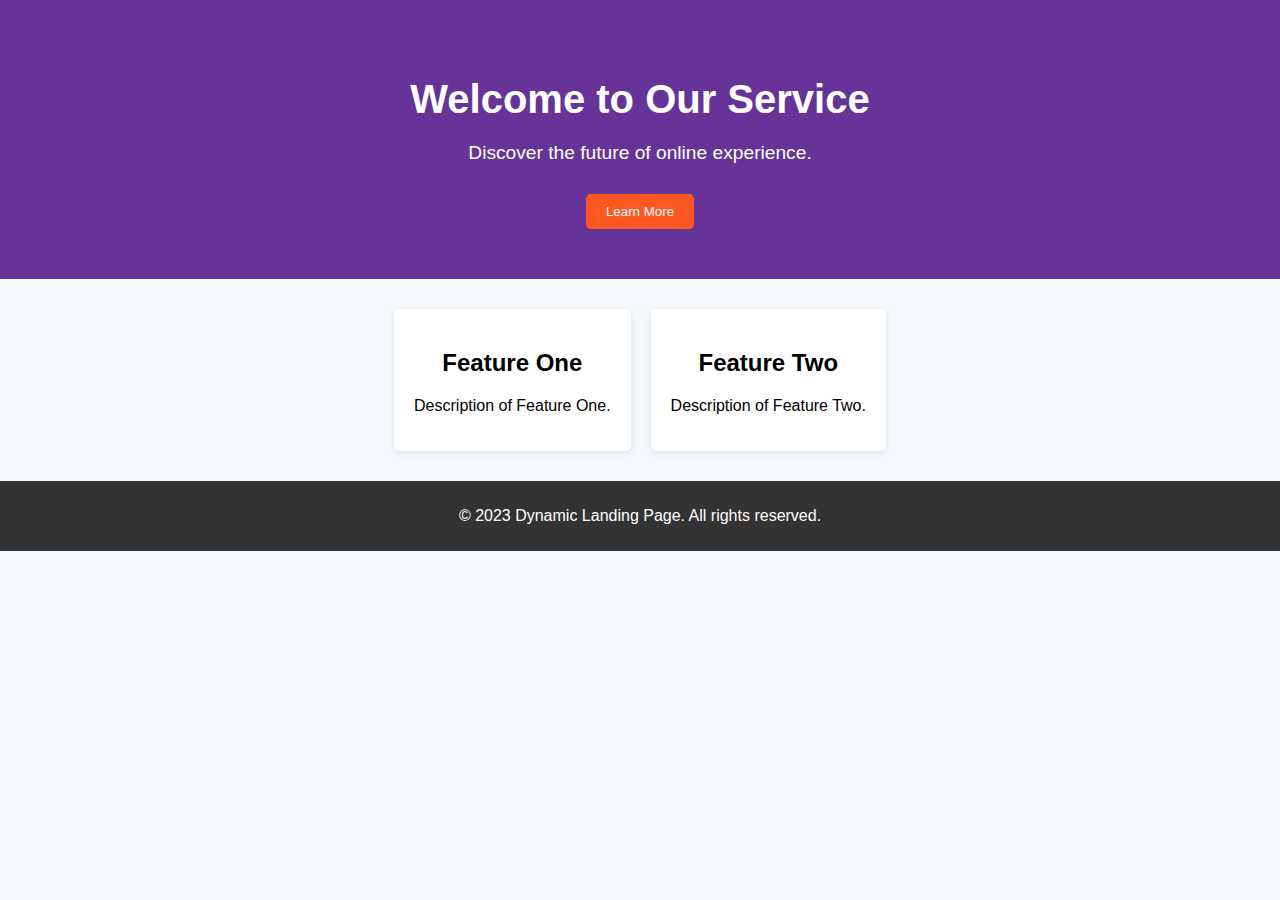
<file: LandingPage/index.html>
<!DOCTYPE html>
<html>
<head>
    <title>Dynamic Landing Page</title>
    <link rel="stylesheet" href="/LandingPage/style.css">

<!-- <style>

    body{
        background-color: black;
    }

    header{
text-align: center;
background-color: rebeccapurple;
color: white;
padding: 50px 10px ;


    }

    .action-button{
color: white;
background-color: orange;
padding: 10px 10px;
border-radius: 6px;
cursor: pointer;
border: none;

    }

    .action-button:hover{
        background-color: rgb(223, 193, 137);
    }

    .features{
        display: flex;
        justify-content: center;
        padding: 20px;
    }
    .feature{
        background-color: brown;
        color: white;
        margin: 10px;
        padding: 20px;
        border-radius: 6px;
        border-color: wheat;
        box-shadow: 0 2px 6px rgba(0, 0, 0, 0.1);
    transition: transform 0.3s ease, box-shadow 0.3s ease;


    }


</style> -->
</head>

<body>
    <header>
        <h1>Welcome to Our Service</h1>
        <p>Discover the future of online experience.</p>
        <button class="action-button">Learn More</button>
    </header>

    <section class="features">
        <div class="feature">
            <h2>Feature One</h2>
            <p>Description of Feature One.</p>
        </div>
        <div class="feature">
            <h2>Feature Two</h2>
            <p>Description of Feature Two.</p>
        </div>
        <!-- More features -->
    </section>

    <footer>
        <p>© 2023 Dynamic Landing Page. All rights reserved.</p>
    </footer>
</body>
</html>
</file>
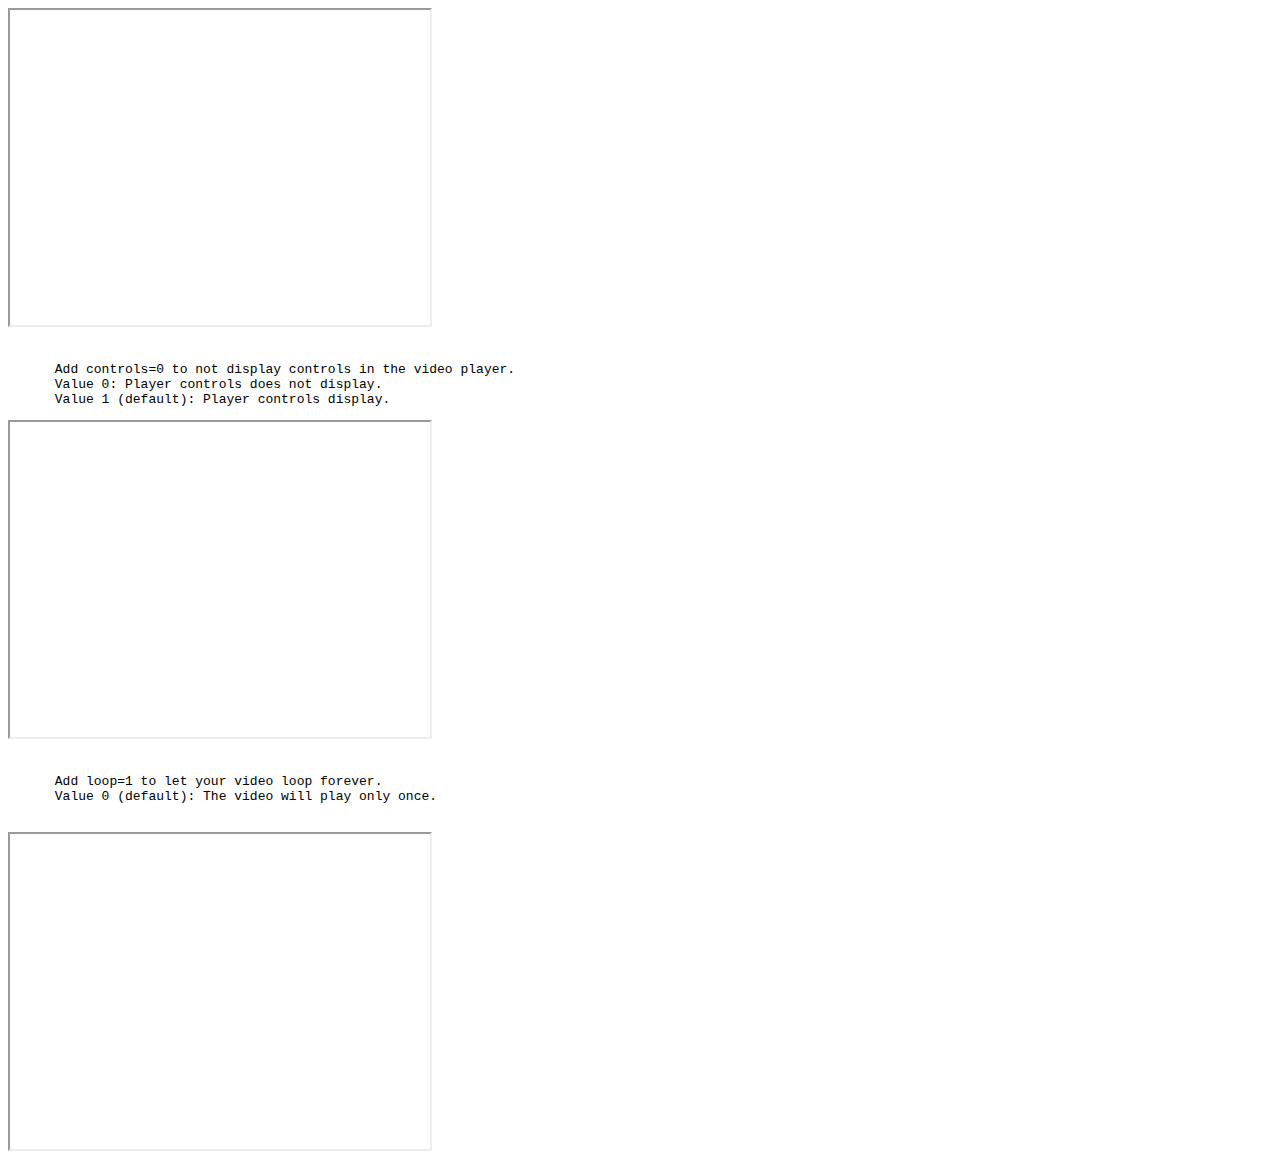
<file: VideoPlayer/index.html>
<!DOCTYPE html>
<html lang="en">
  <head>
    <meta charset="UTF-8" />
    <meta name="viewport" content="width=device-width, initial-scale=1.0" />
    <title>Document</title>
  </head>
  <body>
    <iframe
      width="420"
      height="315"
      src="https://www.youtube.com/embed/eeIFeORVDpk?si=TLX_KAtXV-q3nIbp"
    >
    </iframe>
    <br />
    <br />
    <pre>
      Add controls=0 to not display controls in the video player.
      Value 0: Player controls does not display.
      Value 1 (default): Player controls display.</pre
    >

    <iframe
      width="420"
      height="315"
      src="https://www.youtube.com/embed/eeIFeORVDpk?si=TLX_KAtXV-q3nIbp&controls=0"
    >
    </iframe>

    <br />
    <br />
    <pre>
      Add loop=1 to let your video loop forever.
      Value 0 (default): The video will play only once.
    </pre>
    <iframe
      width="420"
      height="315"
      src="https://www.youtube.com/embed/eeIFeORVDpk?si=TLX_KAtXV-q3nIbp&loop=1"
    >
    </iframe>
  </body>
</html>
</file>
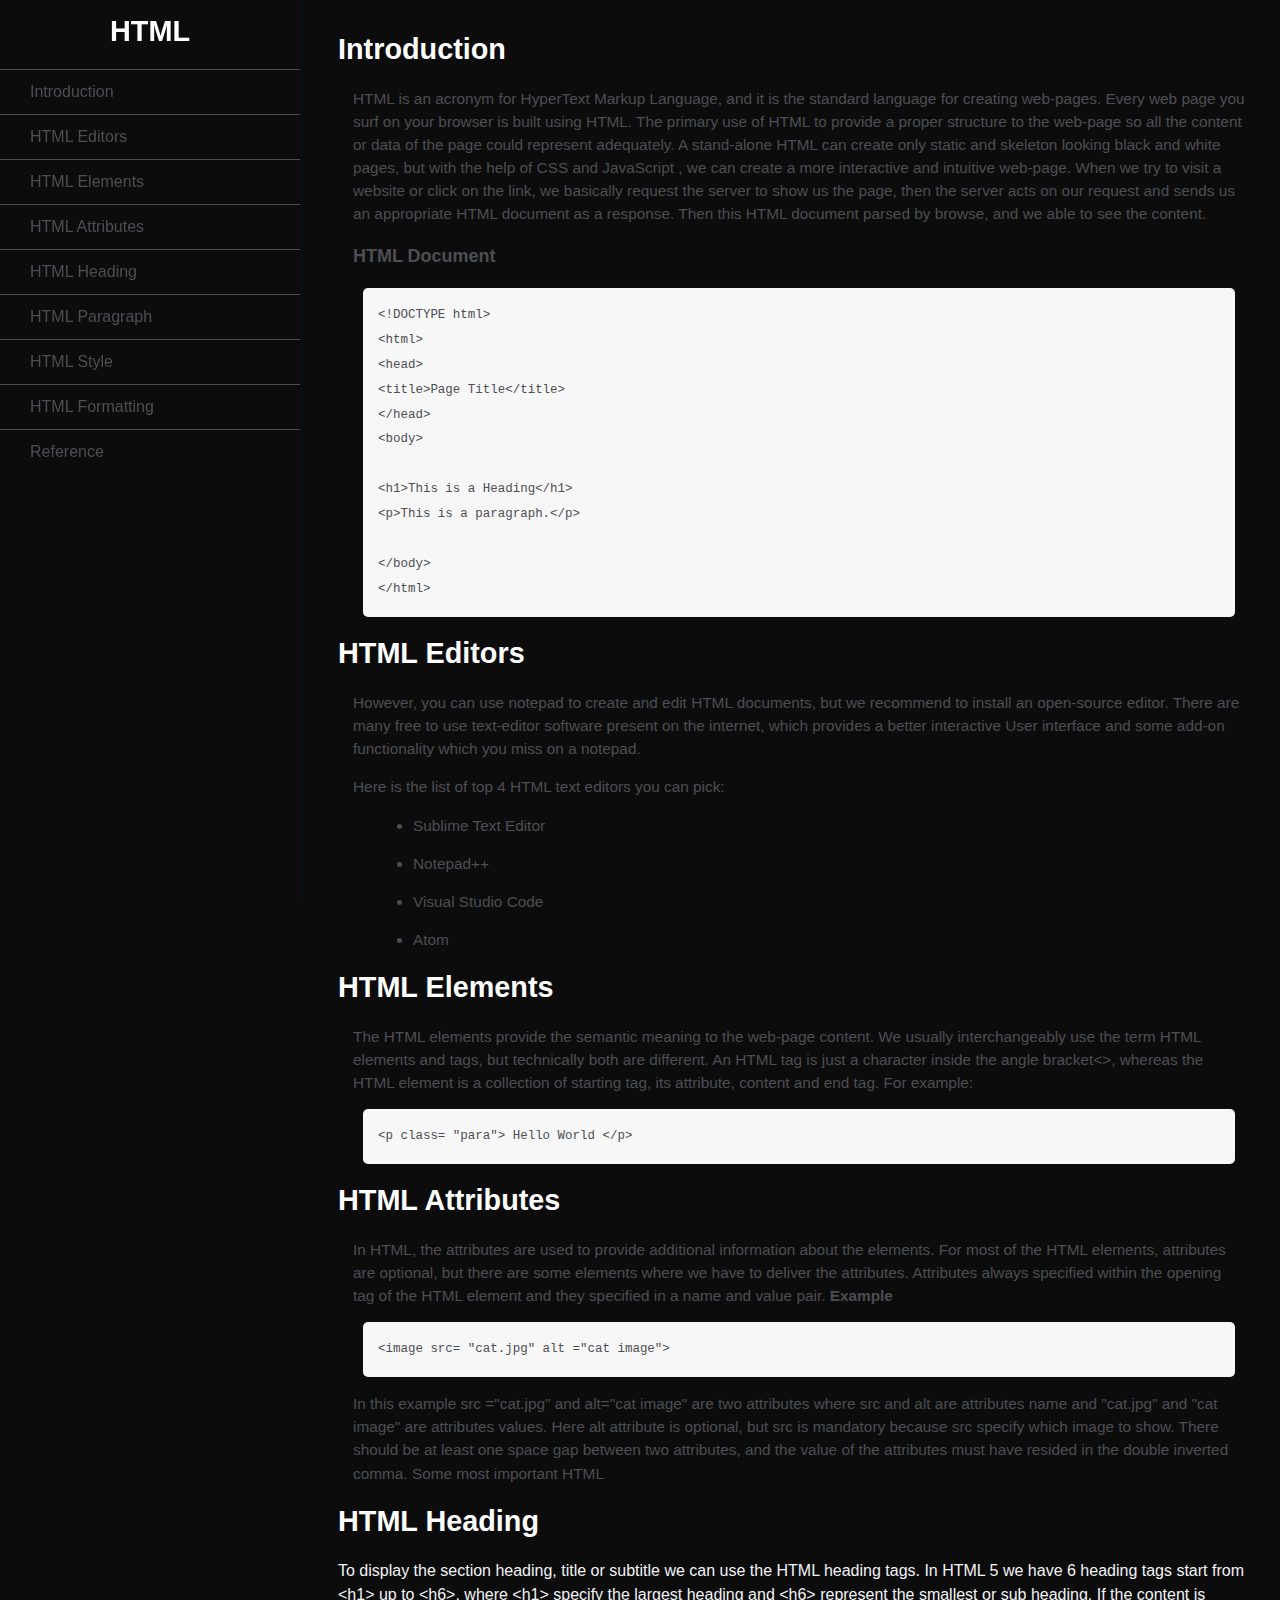
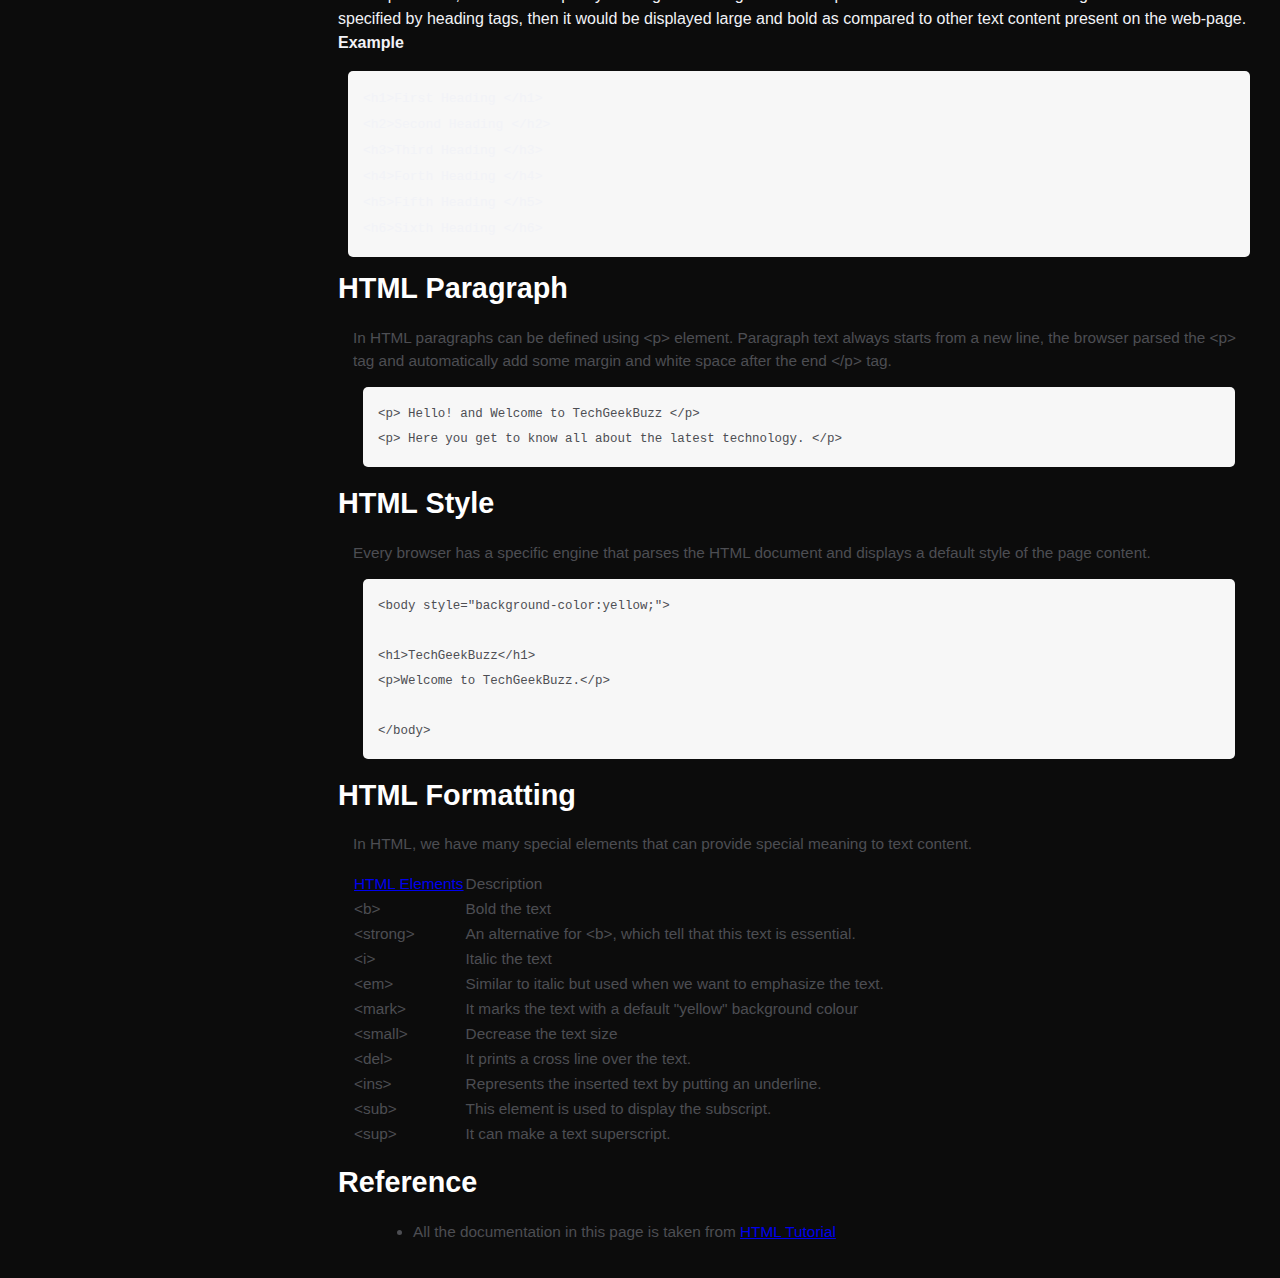
<file: Blog.html>
<!DOCTYPE html>
<html lang="en">
<head>
    <meta charset="UTF-8">
    <meta name="viewport" content="width=device-width, initial-scale=1.0">
    <title>Document</title>
<style>
     html,
body {
  min-width: 290px;
  color: #f2f3f7;
  background-color: #0c0c0c;
  font-family: "Open Sans", Arial, sans-serif;
  line-height: 1.5;
}

#sidebar {
  position: fixed;
  min-width: 290px;
  top: 0px;
  left: 0px;
  width: 300px;
  height: 100%;
  border-right: solid;
  border-color: rgba(0, 22, 22, 0.4);
}

h2 {
  color: white;
  margin: 10px;
  text-align: center;
  font-size: 1.8em;
  font-weight: thin;
}

#documentation h2 {
  text-align: left;
  margin: 0px;
}

#sidebar ul {
  height: 88%;
  padding: 0;
  overflow-y: auto;
  overflow-x: hidden;
}

#sidebar li {
  color: #4d4e53;
  border-top: 1px solid;
  list-style: none;
  position: relative;
  width: 100%;
}

#sidebar .nav-item {
  display: block;
  padding: 10px 30px;
  color: #4d4e53;
  text-decoration: none;
  cursor: pointer;
}

#documentation {
  position: absolute;
  margin-left: 310px;
  padding: 20px;
  margin-bottom: 110px;
}

section article {
  color: #4d4e53;
  margin: 15px;
  font-size: 0.96em;
}

section li {
  margin: 15px 0px 0px 20px;
}

pre {
  display: block;
  text-align: left;
  white-space: pre-line;
  position: relative;
  word-break: normal;
  word-wrap: normal;
  line-height: 2;
  background-color: #f7f7f7;
  padding: 15px;
  margin: 10px;
  border-radius: 5px;
}

.hscroll {
  overflow-x: auto;
}

table {
  caption-side: bottom;
  border-collapse: collapse;
}

@media only screen and (max-width: 815px) {
  /* For mobile phones: */
  #sidebar ul {
    border: 1px solid;
    height: 207px;
  }

  #sidebar {
    background-color: white;
    position: absolute;
    top: 0;
    padding: 0;
    margin: 0;
    width: 100%;
    max-height: 275px;
    border: none;
    z-index: 1;
    border-bottom: 2px solid;
  }

  #documentation {
    position: relative;
    margin-left: 0px;
    margin-top: 270px;
  }
}

@media only screen and (max-width: 400px) {
  #documentation {
    margin-left: -10px;
  }
}
</style>
    <!-- <style>
        html,
body {
  min-width: 290px;
  color: #f2f3f7;
  background-color: #0c0c0c;
  font-family: "Open Sans", Arial, sans-serif;
  line-height: 1.5;
}

#sidebar {
  position: fixed;
  min-width: 290px;
  top: 0px;
  left: 0px;
  width: 300px;
  height: 100%;
  border-right: solid;
  border-color: rgba(0, 22, 22, 0.4);
}

h2 {
  color: white;
  margin: 10px;
  text-align: center;
  font-size: 1.8em;
  font-weight: thin;
}

#documentation h2 {
  text-align: left;
  margin: 0px;
}

#sidebar ul {
  height: 88%;
  padding: 0;
  overflow-y: auto;
  overflow-x: hidden;
}

#sidebar li {
  color: #4d4e53;
  border-top: 1px solid;
  list-style: none;
  position: relative;
  width: 100%;
}

#sidebar .nav-item {
  display: block;
  padding: 10px 30px;
  color: #4d4e53;
  text-decoration: none;
  cursor: pointer;
}

#documentation {
  position: absolute;
  margin-left: 310px;
  padding: 20px;
  margin-bottom: 110px;
}

section article {
  color: #4d4e53;
  margin: 15px;
  font-size: 0.96em;
}

section li {
  margin: 15px 0px 0px 20px;
}

pre {
  display: block;
  text-align: left;
  white-space: pre-line;
  position: relative;
  word-break: normal;
  word-wrap: normal;
  line-height: 2;
  background-color: #f7f7f7;
  padding: 15px;
  margin: 10px;
  border-radius: 5px;
}

.hscroll {
  overflow-x: auto;
}

table {
  caption-side: bottom;
  border-collapse: collapse;
}

@media only screen and (max-width: 815px) {
  /* For mobile phones: */
  #sidebar ul {
    border: 1px solid;
    height: 207px;
  }

  #sidebar {
    background-color: white;
    position: absolute;
    top: 0;
    padding: 0;
    margin: 0;
    width: 100%;
    max-height: 275px;
    border: none;
    z-index: 1;
    border-bottom: 2px solid;
  }

  #documentation {
    position: relative;
    margin-left: 0px;
    margin-top: 270px;
  }
}

@media only screen and (max-width: 400px) {
  #documentation {
    margin-left: -10px;
  }
}

    </style> -->
</head>
<body>
        <nav id="sidebar">
          <h2>HTML</h2>
          <ul>
            <li><a class="nav-item" href="#Introduction">Introduction</a></li>
            <li>
              <a class="nav-item" href="#html_editors">HTML Editors</a>
            </li>
            <li>
              <a class="nav-item" href="#html_elements">HTML Elements</a>
            </li>
            <li><a class="nav-item" href="#html_attributes">HTML Attributes</a></li>
            <li><a class="nav-item" href="#html_heading">HTML Heading</a></li>
            <li>
              <a class="nav-item" href="#html_paragraph">HTML Paragraph</a>
            </li>
            <li><a class="nav-item" href="#html_style">HTML Style</a></li>
            <li><a class="nav-item" href="#html_formatting">HTML Formatting</a></li>
            <li><a class="nav-item" href="#reference">Reference</a></li>
          </ul>
        </nav>
        <main id="documentation">
          <section id="Introduction">
            <h2>Introduction</h2>
            <article>
              <p>
                HTML is an acronym for HyperText Markup Language, and it is the
                standard language for creating web-pages. Every web page you surf on
                your browser is built using HTML. The primary use of HTML to provide
                a proper structure to the web-page so all the content or data of the
                page could represent adequately. A stand-alone HTML can create only
                static and skeleton looking black and white pages, but with the help
                of CSS and JavaScript , we can create a more interactive and
                intuitive web-page. When we try to visit a website or click on the
                link, we basically request the server to show us the page, then the
                server acts on our request and sends us an appropriate HTML document
                as a response. Then this HTML document parsed by browse, and we able
                to see the content.
              </p>
              <h3>HTML Document</h3>
              <pre>
      &lt;!DOCTYPE html&gt;
                      &lt;html&gt;
                      &lt;head&gt;
                      &lt;title&gt;Page Title&lt;/title&gt;
                      &lt;/head&gt;
                      &lt;body&gt;
      
                      &lt;h1&gt;This is a Heading&lt;/h1&gt;
                      &lt;p&gt;This is a paragraph.&lt;/p&gt;
      
                      &lt;/body&gt;
                      &lt;/html&gt;</pre>
            </article>
          </section>
          <section id="html_editors">
            <h2>HTML Editors</h2>
            <article>
              <p>
                However, you can use notepad to create and edit HTML documents, but
                we recommend to install an open-source editor. There are many free
                to use text-editor software present on the internet, which provides
                a better interactive User interface and some add-on functionality
                which you miss on a notepad.
              </p>
              <p>Here is the list of top 4 HTML text editors you can pick:</p>
      
              <ul>
                <li>Sublime Text Editor</li>
                <li>Notepad++</li>
                <li>Visual Studio Code</li>
                <li>Atom</li>
              </ul>
            </article>
          </section>
          <section id="html_elements">
            <h2>HTML Elements</h2>
            <article>
              <p>
                The HTML elements provide the semantic meaning to the web-page
                content. We usually interchangeably use the term HTML elements and
                tags, but technically both are different. An HTML tag is just a
                character inside the angle bracket<>, whereas the HTML element is a
                  collection of starting tag, its attribute, content and end tag. For
                  example:
              </p>
              <pre>&lt;p class= "para"&gt; Hello World &lt;/p&gt;</pre>
            </article>
          </section>
          <section id="html_attributes">
            <h2>HTML Attributes</h2>
            <article>
              <p>
                In HTML, the attributes are used to provide additional information
                about the elements. For most of the HTML elements, attributes are
                optional, but there are some elements where we have to deliver the
                attributes. Attributes always specified within the opening tag of
                the HTML element and they specified in a name and value pair.
                <strong> Example </strong>
              </p>
              <pre>&lt;image src= "cat.jpg" alt ="cat image"&gt;</pre>
              <p>
                In this example src ="cat.jpg" and alt="cat image" are two
                attributes where src and alt are attributes name and "cat.jpg" and
                "cat image" are attributes values. Here alt attribute is optional,
                but src is mandatory because src specify which image to show. There
                should be at least one space gap between two attributes, and the
                value of the attributes must have resided in the double inverted
                comma. Some most important HTML
              </p>
            </article>
          </section>
          <section id="html_heading">
            <h2>HTML Heading</h2>
            <p>
              To display the section heading, title or subtitle we can use the HTML
              heading tags. In HTML 5 we have 6 heading tags start from &lt;h1&gt;
              up to &lt;h6&gt;, where &lt;h1&gt; specify the largest heading and
              &lt;h6&gt; represent the smallest or sub heading. If the content is
              specified by heading tags, then it would be displayed large and bold
              as compared to other text content present on the web-page.
              <strong> Example </strong>
            </p>
            <pre>
      &lt;h1&gt;First Heading &lt;/h1&gt;
                  &lt;h2&gt;Second Heading &lt;/h2&gt;
                  &lt;h3&gt;Third Heading &lt;/h3&gt;
                  &lt;h4&gt;Forth Heading &lt;/h4&gt;
                  &lt;h5&gt;Fifth Heading &lt;/h5&gt;
                  &lt;h6&gt;Sixth Heading &lt;/h6&gt;</pre>
          </section>
          <section id="html_paragraph">
            <h2>HTML Paragraph</h2>
            <article>
              <p>
                In HTML paragraphs can be defined using &lt;p&gt; element. Paragraph
                text always starts from a new line, the browser parsed the &lt;p&gt;
                tag and automatically add some margin and white space after the end
                &lt;/p&gt; tag.
              </p>
              <pre>
      &lt;p&gt; Hello! and Welcome to TechGeekBuzz &lt;/p&gt;
                      &lt;p&gt; Here you get to know all about the latest technology. &lt;/p&gt;</pre>
            </article>
          </section>
          <section id="html_style">
            <h2>HTML Style</h2>
            <article>
              <p>
                Every browser has a specific engine that parses the HTML document and displays a default style of the page content.
              </p>
              <pre>&lt;body style="background-color:yellow;"&gt;
      
                      &lt;h1&gt;TechGeekBuzz&lt;/h1&gt;
                      &lt;p&gt;Welcome to TechGeekBuzz.&lt;/p&gt;
                      
                      &lt;/body&gt;</pre>
            </article>
          </section>
          <section id="html_formatting">
            <h2>HTML Formatting</h2>
            <article>
              <p>
                In HTML, we have many special elements that can provide special meaning to text content.
              </p>
              <div class="hscroll">
                <table>
                  <tbody>
                    <tr>
                      <td>
                        <a href="https://www.techgeekbuzz.com/html-elements/">
                          HTML Elements
                        </a>
                      </td>
                      <td>
                        Description
                      </td>
                    </tr>
                    <tr>
                      <td>
                        &lt;b&gt;
                      </td>
                      <td>
                        Bold the text
                      </td>
                    </tr>
                    <tr>
                      <td>
                        &lt;strong&gt;
                      </td>
                      <td>
                        An alternative for &lt;b&gt;, which tell that this text is essential.
                      </td>
                    </tr>
                    <tr>
                      <td>
                        &lt;i&gt;
                      </td>
                      <td>
                        Italic the text
                      </td>
                    </tr>
                    <tr>
                      <td>
                        &lt;em&gt;
                      </td>
                      <td>
                        Similar to italic but used when we want to emphasize the text.
                      </td>
                    </tr>
                    <tr>
                      <td>
                        &lt;mark&gt;
                      </td>
                      <td>
                        It marks the text with a default "yellow" background colour
                      </td>
                    </tr>
                    <tr>
                      <td>
                        &lt;small&gt;
                      </td>
                      <td>
                        Decrease the text size
                      </td>
                    </tr>
                    <tr>
                      <td>
                        &lt;del&gt;
                      </td>
                      <td>
                        It prints a cross line over the text.
                      </td>
                    </tr>
                    <tr>
                      <td>
                        &lt;ins&gt;
                      </td>
                      <td>
                        Represents the inserted text by putting an underline.
                      </td>
                    </tr>
                    <tr>
                      <td>
                        &lt;sub&gt;
                      </td>
                      <td>
                        This element is used to display the subscript.
                      </td>
                    </tr>
                    <tr>
                      <td>
                        &lt;sup&gt;
                      </td>
                      <td>
                        It can make a text superscript.
                      </td>
                    </tr>
                  </tbody>
                </table>
              </div>
            </article>
          </section>
      
          <section id="reference">
            <h2>Reference</h2>
            <article>
              <ul>
                <li>
                  All the documentation in this page is taken from
                  <a href="https://www.techgeekbuzz.com/tutorial/html/" target="_blank">HTML Tutorial</a>
                </li>
              </ul>
            </article>
          </section>
        </main>
</body>
</html>
</file>
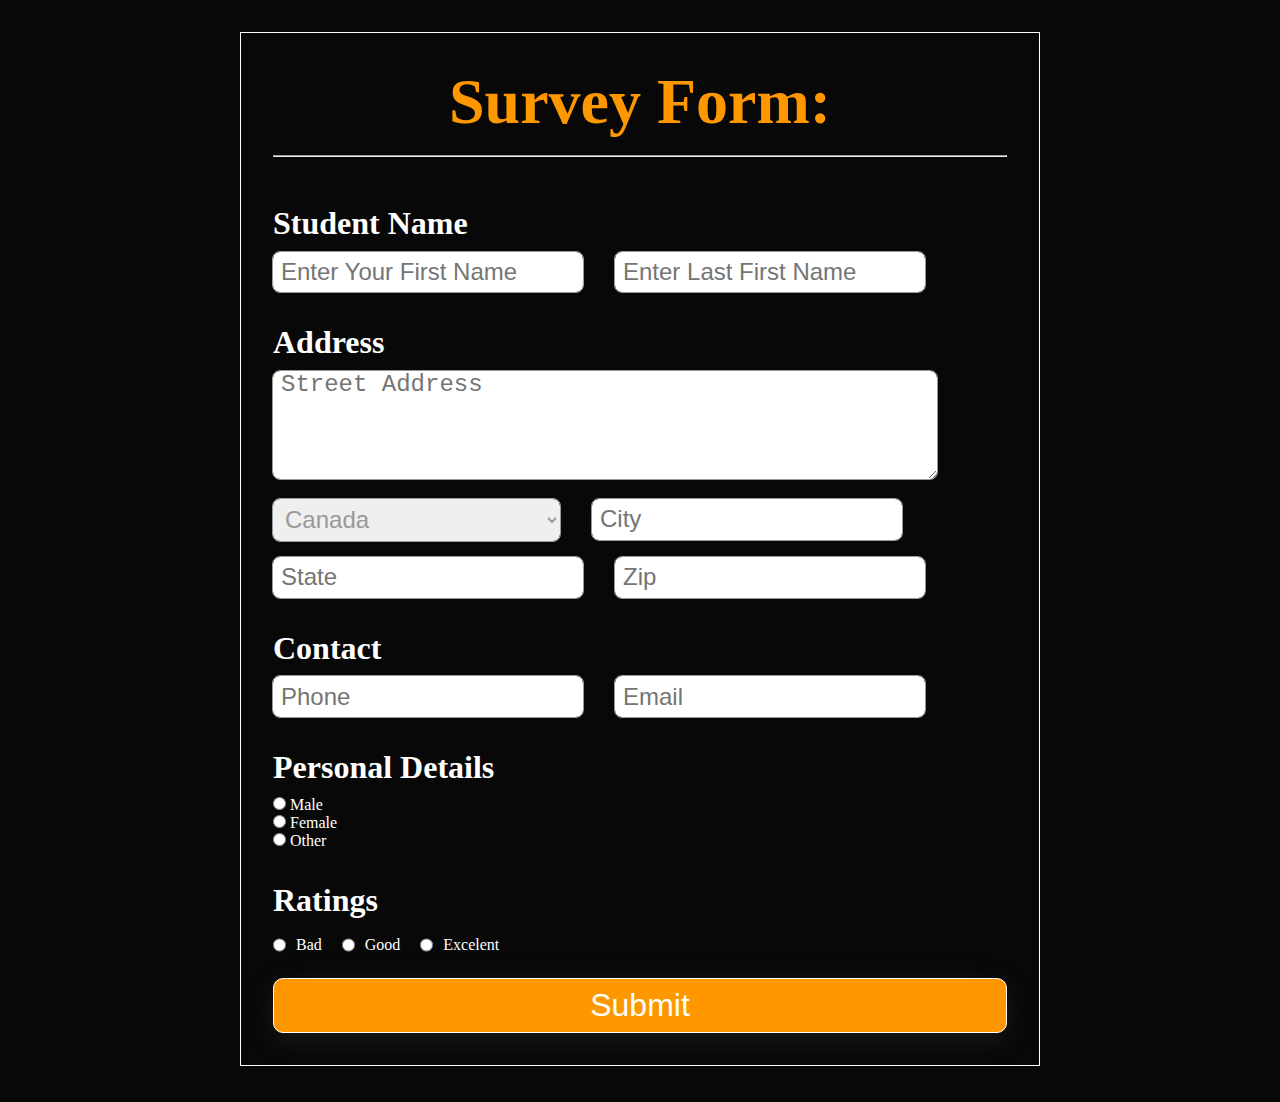
<file: SurveyForm.html>
<!DOCTYPE html>
<html lang="en">
<head>
    <meta charset="UTF-8">
    <meta name="viewport" content="width=device-width, initial-scale=1.0">
    <title>Document</title>

    <style>
        * {
  margin: 0px;
  padding: 0px;
  box-sizing: border-box;
}

body {
  font-family: Georgia, "Times New Roman", Times, serif;
  color: white;
  background-color: rgb(8, 8, 8);
}

.container {
  max-width: 50rem;
  margin: 2rem auto;
  padding: 0px 2rem;
  border: 1px solid;
}

.main-heading {
  font-size: 4rem;
  margin: 2rem 0rem 1rem;
  color:  #FF9800;
  text-align: center;
}

/* form section */
.form-class {
  margin: 2rem 0px;
}

.form-control {
  display: flex;
  flex-direction: column;
}

.heading-field {
  margin: 1rem 0px 0.6rem;
}

.field-head {
  font-size: 2rem;
}

.input-div {
  margin-bottom: 1rem;
}

.field-inputs {
  display: flex;
  flex-wrap: wrap;
  gap: 2rem;
}

.form-control-textarea{
    font-size: 1.5rem;
  text-indent: 0.5rem;
  border: none;
  outline: 1px solid #999;
  border-radius: 7px;
  color: #999;

}

.form-control-input {
  font-size: 1.5rem;
  padding: 0.4rem 0px;
  text-indent: 0.5rem;
  border: none;
  outline: 1px solid #999;
  border-radius: 7px;
  width: 100%;
  color: #999;
}
option {
  color: #999;
}
.radio {
  outline: none;
}

.form-control-input:focus {
  color: #212529;
  background-color: #fff;
  border-color: #86b7fe;
  outline: 0;
  box-shadow: 0 0 0 0.25rem rgb(13 110 253 / 25%);
}

.help-text {
  font-size: 0.7rem;
  margin-top: 0.4rem;
  padding: 0.1rem;
}

button {
  font-size: 2rem;
  margin: 0px auto;
  display: block;
  color: wite;
  width: 100%;
  padding: 0.5rem 0.8rem;
  border: 1px solid white;
  background-color: #FF9800;
  color: white;
  border-radius: 10px;
  box-shadow: 1px #0000;
  box-shadow: rgb(100 100 111 / 20%) 0px 7px 29px 0px;
}

/* form section ends */

    </style>
</head>
<body>
    <!-- form container -->
<div class="container">
    <h1 class="main-heading">Survey Form:</h1>
    <hr>
    <!-- form start -->
    <form class="form-class">
  
      <!-- Name -->
      <div class="form-control">
  
        <div class="heading-field">
          <h3 class="field-head">Student Name </h3>
        </div>
        <div class="field-inputs">
          <div class="input-div">
            <input type="text" class="form-control-input" placeholder="Enter Your First Name" id="first-name" name="first name" required>
          </div>
          <div class="input-div">
            <input type="text" class="form-control-input" placeholder="Enter Last First Name" id="last-name" name="last name" required>
          </div>
        </div>
      </div>
      <!-- Name Ends -->
  
      <!-- Address -->
      <div class="form-control">
  
        <div class="heading-field">
          <h3 class="field-head">Address</h3>
        </div>
  
        <div>
          <div class="input-div">
            <textarea type="text" class="form-control-textarea" rows="4" cols="45" 
            placeholder="Street Address" id="street-address" name="address" required></textarea>
          </div>
        </div>
        <div class="field-inputs">
            <div class="input-div">
                <select class="form-control-input" name="country" required>
                  <option value="Afghanistan">Afghanistan</option>
                  <option value="Albania">Albania</option>
                  <option value="Algeria">Algeria</option>
                  <option value="American Samoa">American Samoa Samoa</option>
                  <option value="Andorra">Andorra</option>
                  <option value="Angola">Angola</option>
                  <option value="Anguilla">Anguilla</option>
                  <option value="Antartica">Antarctica</option>
                  <option value="Austria">Austria</option>
                  <option value="Azerbaijan">Azerbaijan</option>
                  <option value="Bahamas">Bahamas</option>
                  <option value="Bahrain">Bahrain</option>
                  <option value="Bangladesh">Bangladesh</option>
                  <option value="Barbados">Barbados</option>
                  <option value="Belarus">Belarus</option>
                  <option value="Belgium">Belgium</option>
                  <option value="Belize">Belize</option>
                  <option value="Canada" selected>Canada</option>
                  <option value="Cape Verde">Cape Verde</option>
                  <option value="Cayman Islands">Cayman Islands</option>
                  <option value="Chad">Chad</option>
                  <option value="Chile">Chile</option>
                  <option value="China">China</option>
                  <option value="Faroe Islands">Faroe Islands</option>
                  <option value="Fiji">Fiji</option>
                  
                </select>
               
              </div>
          <div class="input-div">
            <input type="text" class="form-control-input" id="city-name" placeholder="City" name="city" required>
          </div>
         
        </div>
  
        <div class="field-inputs">
            <div class="input-div">
                <input type="text" class="form-control-input" id="state-name" placeholder="State" name="state" required>
              </div>
          <div class="input-div">
            <input type="number" class="form-control-input" id="zip-code" placeholder="Zip" name="zip" required>
          </div>
          
         
        </div>
  
      </div>
      <!-- Address ends -->
  
      <!-- contact  -->
      <div class="form-control">
  
        <div class="heading-field">
          <h3 class="field-head">Contact </h3>
        </div>
        <div class="field-inputs">
          <div class="input-div">
            <input type="tel" class="form-control-input" id="first-name" placeholder="Phone" name="contact" required>
          </div>
          <div class="input-div">
            <input type="email" class="form-control-input" id="email" placeholder="Email" name="email" required>
          </div>
        </div>
      </div>
      <!-- contanct ends -->
  
      <!-- person detail  -->
      <div class="form-control">
        <div class="heading-field">
          <h3 class="field-head">Personal Details </h3>
        </div>
        <div class="field-inputs">
          <div class="input-div">
            <input type="radio" id="male" name="gender" value="male">
            <label for="male">Male</label><br>
            <input type="radio" id="female" name="gender" value="female">
            <label for="female">Female</label><br>
            <input type="radio" id="other" name="gender" value="other">
            <label for="other">Other</label><br>
          </div>
        </div>
      </div>
      <!-- personal detail ends -->
  
      <!-- Rate -->
      <div class="form-control">
        <div class="heading-field">
          <h3 class="field-head">Ratings </h3>
        </div>
        <div class="field-inputs" style="margin:0.5rem 0px ;">
          <div class="input-div" style="display: flex; gap:10px;">
            <input type="radio" id="bad" name="rating1" value="bad">
            <label for="bad">Bad</label><br>
            <input type="radio" id="good" name="rating1" value="good">
            <label for="good">Good</label><br>
            <input type="radio" id="excelent" name="rating1" value="other">
            <label for="excelent">Excelent</label><br>
          </div>
        </div>
        
      </div>
      <!-- Rate ends -->
  
      <button type="submit"> Submit </button>
  
    </form>
    <!-- form ends -->
  </div>
  <!-- form container ends -->
</body>
</html>
</file>
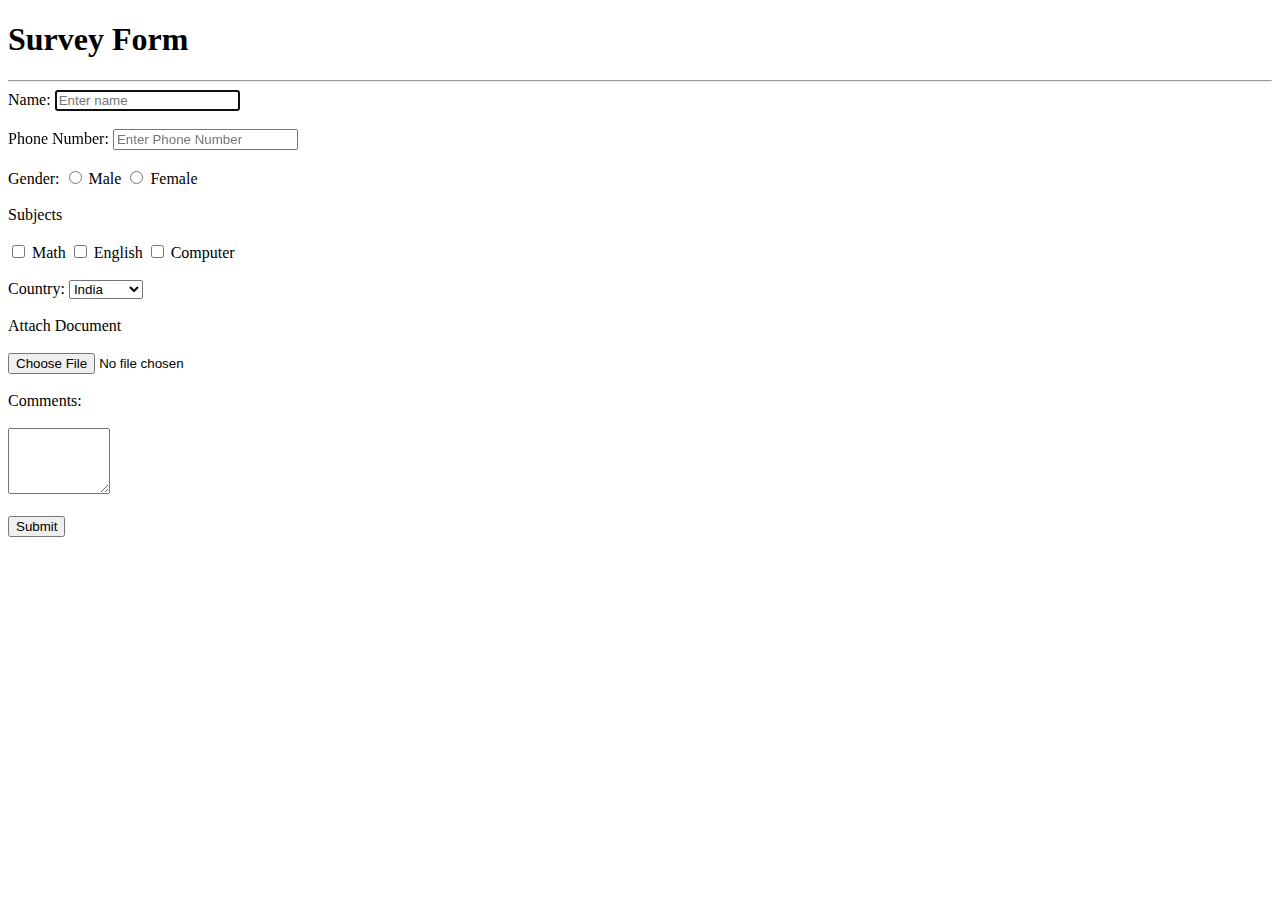
<file: SurveyForm1.html>
<!DOCTYPE html>
<html lang="en">
<head>
    <meta charset="UTF-8">
    <meta name="viewport" content="width=device-width, initial-scale=1.0">
    <title>Document</title>
</head>
<body>
   
    <div>
        <h1>Survey Form</h1>
        <hr>
    </div>

    <!--form start-->
<form>
<label>Name: </label>
<input type="text" id="txtfname" placeholder="Enter name" required autofocus>

<br/>
<br/>
<label>Phone Number: </label>
<input type="text" id="txtphno" placeholder="Enter Phone Number" required>

<br/>
<br/>
<label>Gender: </label>
<input type="radio" id="male" name="gender" value="Male" >
<label for="male" >Male</label>
<input type="radio" id="female" value="female" name="gender">
<label for="female">Female</label>
<br/>
<br/>
<label>Subjects</label>
<br>
<br>


<input type="checkbox" id="math" name="subject" />
<label for="math">Math</label>



<input type="checkbox" id="eng" name="subject" />
<label for="eng">English</label>


<input type="checkbox" id="comp" name="subject" />
<label for="comp">Computer</label>

<br>
<br>

<label>Country: </label>
<select name="country" id="country">
    <option value="india">India</option>
    <option value="Pakistan">Pakistan</option>
</select>

<br>
<br>

<label>
    Attach Document
</label>
<br>
<br>
<input type="file" id="doc">

<br>
<br>

<label>Comments:</label>
<br>
<br>
<textarea id="txtcomments" rows="4" cols="10"></textarea>
<br>
<br>
<button id="btnsubmit" type="submit">Submit</button>

</form>

</body>
</html>
</file>
<file: LandingPage/style.css>
body {
    font-family: 'Arial', sans-serif;
    margin: 0;
    padding: 0;
    background-color: #f4f8fb;
    text-align: center;
}

header {
    background-color: rebeccapurple;
  /*  background-image: url('https://i.imgur.com/RurqKDM.jpg');  Add a background image */
    color: white;
    padding: 50px 20px;
    background-size: cover;
    background-position: center;
}

header h1 {
    font-size: 2.5rem;
    margin-bottom: 20px;
}

header p {
    font-size: 1.2rem;
    margin-bottom: 30px;
}

.action-button {
    padding: 10px 20px;
    background-color: #FF5722;
    color: white;
    border: none;
    border-radius: 5px;
    cursor: pointer;
    transition: background-color 0.3s;
}

.action-button:hover {
    background-color: #da9d6b;
    
}

.features {
    display: flex;
    justify-content: center;
    padding: 20px;
}

.feature {
    margin: 10px;
    padding: 20px;
    background-color: white;
    border-radius: 5px;
    box-shadow: 0 2px 6px rgba(0, 0, 0, 0.1);
    transition: transform 0.3s ease, box-shadow 0.3s ease;
}

.feature:hover {
    transform: scale(2.05);
    box-shadow: 0 4px 8px rgba(90, 6, 6, 0.15);
}

footer {
    background-color: #333;
    color: white;
    text-align: center;
    padding: 10px 0;
}
</file>
